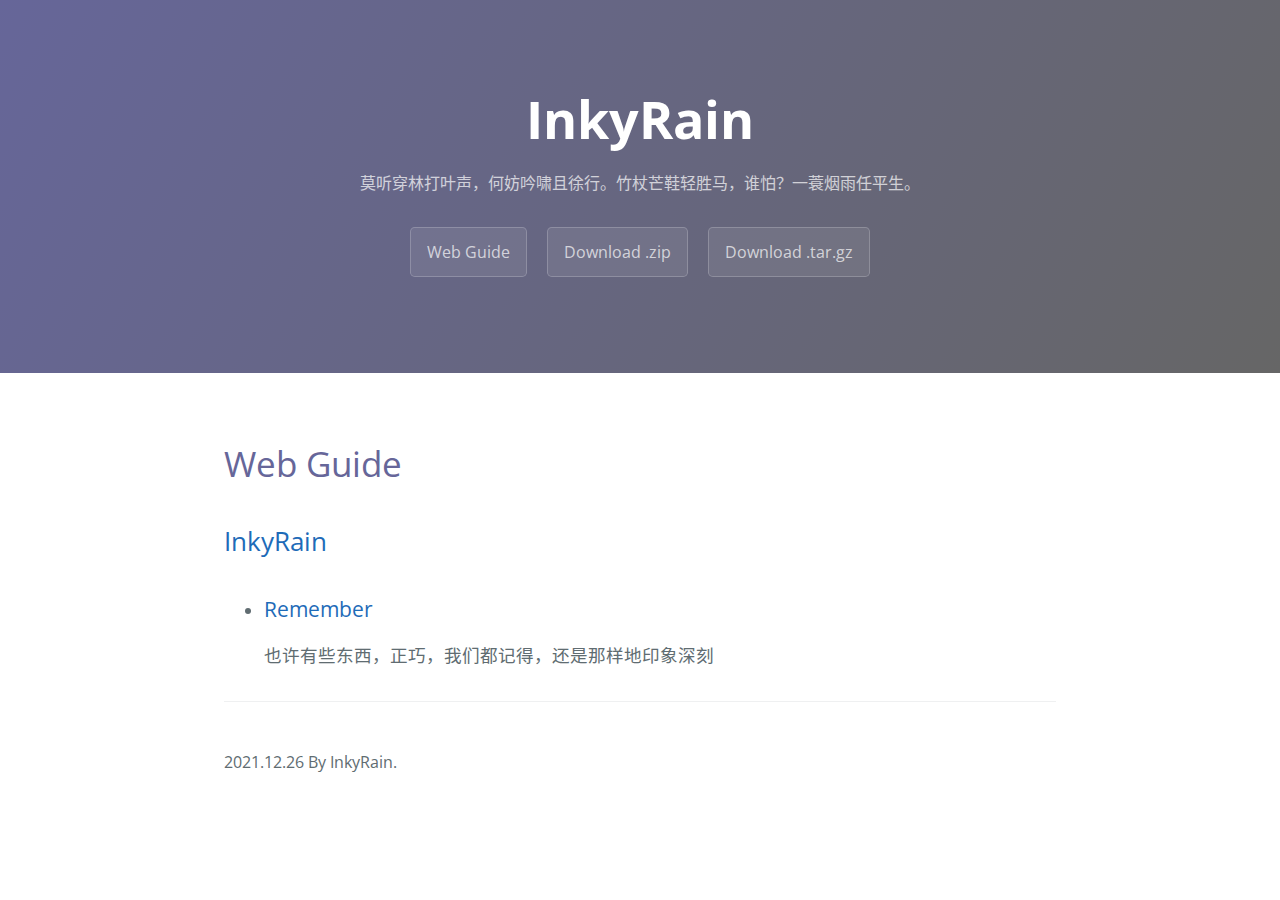
<file: index.html>
<!DOCTYPE html>
<html lang="zh-CN">
	<head>
		<meta charset="UTF-8">
		<link rel="icon" href="images/icon.png" type="image/x-icon">
                <title>InkyRain-wuziyankitty.github.io</title>
		<meta http-equiv="Content-Type" content="text/html; charset=utf-8" />
		<link rel="preconnect" href="https://fonts.gstatic.com">
		<link rel="preload" href="https://fonts.googleapis.com/css?family=Open+Sans:400,700&amp;display=swap"
		as="style" type="text/css" crossorigin="">
		<meta name="viewport" content="width=device-width, initial-scale=1">
		<meta name="theme-color" content="#157878">
		<meta name="apple-mobile-web-app-status-bar-style" content="black-translucent">
		<link rel="stylesheet" type="text/css" href="./css1.css">
	</head>
	<body>
		<a id="skip-to-content" href="#content">
			Skip to the content.
		</a>
		<header class="page-header" role="banner">
			<h1 class="project-name">
				InkyRain
			</h1>
			<h2 class="project-tagline">
				莫听穿林打叶声，何妨吟啸且徐行。竹杖芒鞋轻胜马，谁怕？一蓑烟雨任平生。
			</h2>
			<a href="https://wuziyankitty.github.io/index.html#header-1" class="btn">
				Web Guide
			</a>
			<a href="https://github.com/pages-themes/cayman/zipball/master" class="btn">
				Download .zip
			</a>
			<a href="https://github.com/pages-themes/cayman/tarball/master" class="btn">
				Download .tar.gz
			</a>
		</header>
		
		<main id="content" class="main-content" role="main">
			<h1 id="header-1">
				Web Guide
			</h1>
			<h2 id="header-2">
				<a href="./index.html">
					InkyRain
				</a>
			</h2>
			<ul>
				<li>
					<h3 id="header-3">
						<a href="./remember.html">
							Remember
						</a>
					</h3>
					<p>
						也许有些东西，正巧，我们都记得，还是那样地印象深刻
					</p>
				</li>
			</ul>
			<footer class="site-footer">
				<p>
					2021.12.26 By InkyRain.
				</p>
			</footer>
		</main>
	</body>

</html>
</file>
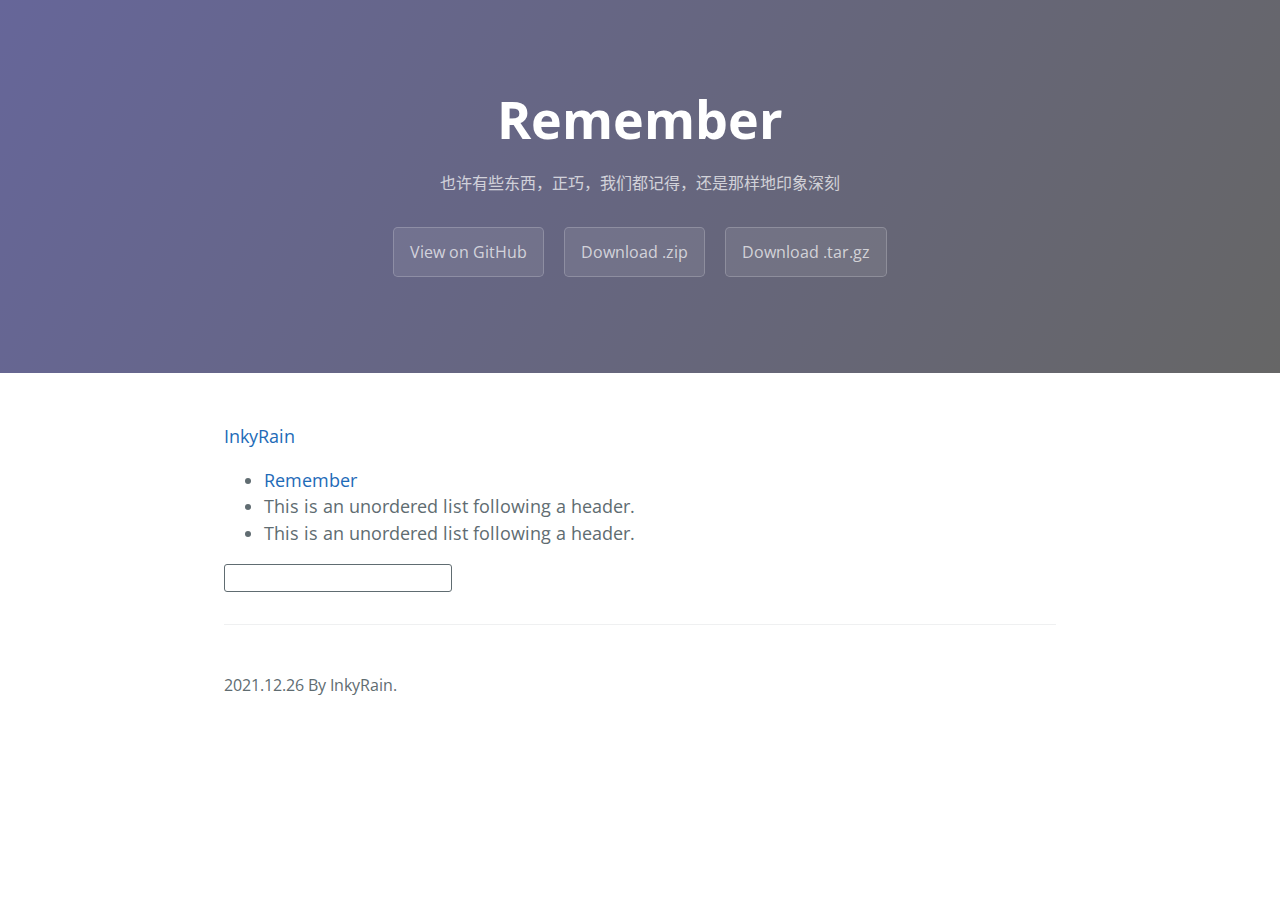
<file: remember.html>
<!DOCTYPE html>
<html lang="zh-CN">
	<head>
		<meta charset="UTF-8">
		<link rel="icon" href="images/icon.png" type="image/x-icon">
		<title>
			Remember-InkyRain-wuziyankitty.github.io
		</title>
		<meta http-equiv="Content-Type" content="text/html; charset=utf-8" />
		<link rel="preconnect" href="https://fonts.gstatic.com">
		<link rel="preload" href="https://fonts.googleapis.com/css?family=Open+Sans:400,700&amp;display=swap"
		as="style" type="text/css" crossorigin="">
		<meta name="viewport" content="width=device-width, initial-scale=1">
		<meta name="theme-color" content="#157878">
		<meta name="apple-mobile-web-app-status-bar-style" content="black-translucent">
		<link rel="stylesheet" type="text/css" href="./css1.css">
	</head>
	<body>
		<a id="skip-to-content" href="#content">
			Skip to the content.
		</a>
		<header class="page-header" role="banner">
			<h1 class="project-name">
				Remember
			</h1>
			<h2 class="project-tagline">
				也许有些东西，正巧，我们都记得，还是那样地印象深刻
			</h2>
			<a href="https://github.com/pages-themes/cayman" class="btn">
				View on GitHub
			</a>
			<a href="https://github.com/pages-themes/cayman/zipball/master" class="btn">
				Download .zip
			</a>
			<a href="https://github.com/pages-themes/cayman/tarball/master" class="btn">
				Download .tar.gz
			</a>
		</header>
		<main id="content" class="main-content" role="main">
			<p>
				<a href="./index.html">
					InkyRain
				</a>
			</p>
			<ul>
				<li>
					<a href="./remember.html">
						Remember
					</a>
				</li>
				<li>
					This is an unordered list following a header.
				</li>
				<li>
					This is an unordered list following a header.
				</li>
			</ul>
			<input type="text" name="key_words">
			<footer class="site-footer">
				<p>
					2021.12.26 By InkyRain.
				</p>
			</footer>
		</main>
	</body>

</html>
</file>
<file: css1.css>
@import url("https://fonts.googleapis.com/css?family=Open+Sans:400,700&display=swap");
	html {
	font-family:sans-serif;
	-ms-text-size-adjust:100%;
	-webkit-text-size-adjust:100%
}
body {
	margin:0
}
article,aside,details,figcaption,figure,footer,header,hgroup,main,menu,nav,section,summary {
	display:block
}
audio,canvas,progress,video {
	display:inline-block;
	vertical-align:baseline
}
audio:not([controls]) {
	display:none;
	height:0
}
[hidden],template {
	display:none
}
a {
	background-color:transparent
}
a:active,a:hover {
	outline:0
}
abbr[title] {
	border-bottom:1px dotted
}
b,strong {
	font-weight:bold
}
dfn {
	font-style:italic
}
h1 {
	font-size:2em;
	margin:0.67em 0
}
mark {
	background:#ff0;
	color:#000
}
small {
	font-size:80%
}
sub,sup {
	font-size:75%;
	line-height:0;
	position:relative;
	vertical-align:baseline
}
sup {
	top:-0.5em
}
sub {
	bottom:-0.25em
}
img {
	border:0
}
svg:not(:root) {
	overflow:hidden
}
figure {
	margin:1em 40px
}
hr {
	box-sizing:content-box;
	height:0
}
pre {
	overflow:auto
}
code,kbd,pre,samp {
	font-family:monospace,monospace;
	font-size:1em
}
button,input,optgroup,select,textarea {
	color:inherit;
	font:inherit;
	margin:0
}
button {
	overflow:visible
}
button,select {
	text-transform:none
}
button,html input[type="button"],input[type="reset"],input[type="submit"] {
	-webkit-appearance:button;
	cursor:pointer
}
button[disabled],html input[disabled] {
	cursor:default
}
button::-moz-focus-inner,input::-moz-focus-inner {
	border:0;
	padding:0
}
input {
	line-height:normal
}
input[type="checkbox"],input[type="radio"] {
	box-sizing:border-box;
	padding:0
}
input[type="number"]::-webkit-inner-spin-button,input[type="number"]::-webkit-outer-spin-button {
	height:auto
}
input[type="search"] {
	-webkit-appearance:textfield;
	box-sizing:content-box
}
input[type="text"] {
	border: 1px solid #606c71;
	border-radius: 3px;
	outline-color: #666699;
}
input[type="search"]::-webkit-search-cancel-button,input[type="search"]::-webkit-search-decoration {
	-webkit-appearance:none
}
fieldset {
	border:1px solid #c0c0c0;
	margin:0 2px;
	padding:0.35em 0.625em 0.75em
}
legend {
	border:0;
	padding:0
}
textarea {
	overflow:auto
}
optgroup {
	font-weight:bold
}
table {
	border-collapse:collapse;
	border-spacing:0
}
td,th {
	padding:0
}
.highlight table td {
	padding:5px
}
.highlight table pre {
	margin:0
}
.highlight .cm {
	color:#999988;
	font-style:italic
}
.highlight .cp {
	color:#999999;
	font-weight:bold
}
.highlight .c1 {
	color:#999988;
	font-style:italic
}
.highlight .cs {
	color:#999999;
	font-weight:bold;
	font-style:italic
}
.highlight .c,.highlight .cd {
	color:#999988;
	font-style:italic
}
.highlight .err {
	color:#a61717;
	background-color:#e3d2d2
}
.highlight .gd {
	color:#000000;
	background-color:#ffdddd
}
.highlight .ge {
	color:#000000;
	font-style:italic
}
.highlight .gr {
	color:#aa0000
}
.highlight .gh {
	color:#999999
}
.highlight .gi {
	color:#000000;
	background-color:#ddffdd
}
.highlight .go {
	color:#888888
}
.highlight .gp {
	color:#555555
}
.highlight .gs {
	font-weight:bold
}
.highlight .gu {
	color:#aaaaaa
}
.highlight .gt {
	color:#aa0000
}
.highlight .kc {
	color:#000000;
	font-weight:bold
}
.highlight .kd {
	color:#000000;
	font-weight:bold
}
.highlight .kn {
	color:#000000;
	font-weight:bold
}
.highlight .kp {
	color:#000000;
	font-weight:bold
}
.highlight .kr {
	color:#000000;
	font-weight:bold
}
.highlight .kt {
	color:#445588;
	font-weight:bold
}
.highlight .k,.highlight .kv {
	color:#000000;
	font-weight:bold
}
.highlight .mf {
	color:#009999
}
.highlight .mh {
	color:#009999
}
.highlight .il {
	color:#009999
}
.highlight .mi {
	color:#009999
}
.highlight .mo {
	color:#009999
}
.highlight .m,.highlight .mb,.highlight .mx {
	color:#009999
}
.highlight .sb {
	color:#d14
}
.highlight .sc {
	color:#d14
}
.highlight .sd {
	color:#d14
}
.highlight .s2 {
	color:#d14
}
.highlight .se {
	color:#d14
}
.highlight .sh {
	color:#d14
}
.highlight .si {
	color:#d14
}
.highlight .sx {
	color:#d14
}
.highlight .sr {
	color:#009926
}
.highlight .s1 {
	color:#d14
}
.highlight .ss {
	color:#990073
}
.highlight .s {
	color:#d14
}
.highlight .na {
	color:#008080
}
.highlight .bp {
	color:#999999
}
.highlight .nb {
	color:#0086B3
}
.highlight .nc {
	color:#445588;
	font-weight:bold
}
.highlight .no {
	color:#008080
}
.highlight .nd {
	color:#3c5d5d;
	font-weight:bold
}
.highlight .ni {
	color:#800080
}
.highlight .ne {
	color:#990000;
	font-weight:bold
}
.highlight .nf {
	color:#990000;
	font-weight:bold
}
.highlight .nl {
	color:#990000;
	font-weight:bold
}
.highlight .nn {
	color:#555555
}
.highlight .nt {
	color:#000080
}
.highlight .vc {
	color:#008080
}
.highlight .vg {
	color:#008080
}
.highlight .vi {
	color:#008080
}
.highlight .nv {
	color:#008080
}
.highlight .ow {
	color:#000000;
	font-weight:bold
}
.highlight .o {
	color:#000000;
	font-weight:bold
}
.highlight .w {
	color:#bbbbbb
}
.highlight {
	background-color:#f8f8f8
}
* {
	box-sizing:border-box
}
body {
	padding:0;
	margin:0;
	font-family:"Open Sans","Helvetica Neue",Helvetica,Arial,sans-serif;
	font-size:16px;
	line-height:1.5;
	color:#606c71
}
#skip-to-content {
	height:1px;
	width:1px;
	position:absolute;
	overflow:hidden;
	top:-10px
}
#skip-to-content:focus {
	position:fixed;
	top:10px;
	left:10px;
	height:auto;
	width:auto;
	background:#e19447;
	outline:thick solid #e19447
}
a {
	color:#1e6bb8;
	text-decoration:none
}
a:hover {
	text-decoration:underline
}
.btn {
	display:inline-block;
	margin-bottom:1rem;
	color:rgba(255,255,255,0.7);
	background-color:rgba(255,255,255,0.08);
	border-color:rgba(255,255,255,0.2);
	border-style:solid;
	border-width:1px;
	border-radius:0.3rem;
	transition:color 0.2s,background-color 0.2s,border-color 0.2s
}
.btn:hover {
	color:rgba(255,255,255,0.8);
	text-decoration:none;
	background-color:rgba(255,255,255,0.2);
	border-color:rgba(255,255,255,0.3)
}
.btn+.btn {
	margin-left:1rem
}
@media screen and (min-width:64em) {
	.btn {
	padding:0.75rem 1rem
}
}@media screen and (min-width:42em) and (max-width:64em) {
	.btn {
	padding:0.6rem 0.9rem;
	font-size:0.9rem
}
}@media screen and (max-width:42em) {
	.btn {
	display:block;
	width:100%;
	padding:0.75rem;
	font-size:0.9rem
}
.btn+.btn {
	margin-top:1rem;
	margin-left:0
}
}.page-header {
	color:#fff;
	text-align:center;
	background-color:#CCCCCC;
	background-image:linear-gradient(120deg,#666699,#666666)
}
@media screen and (min-width:64em) {
	.page-header {
	padding:5rem 6rem
}
}@media screen and (min-width:42em) and (max-width:64em) {
	.page-header {
	padding:3rem 4rem
}
}@media screen and (max-width:42em) {
	.page-header {
	padding:2rem 1rem
}
}.project-name {
	margin-top:0;
	margin-bottom:0.1rem
}
@media screen and (min-width:64em) {
	.project-name {
	font-size:3.25rem
}
}@media screen and (min-width:42em) and (max-width:64em) {
	.project-name {
	font-size:2.25rem
}
}@media screen and (max-width:42em) {
	.project-name {
	font-size:1.75rem
}
}.project-tagline {
	margin-bottom:2rem;
	font-weight:normal;
	opacity:0.7
}
@media screen and (min-width:64em) {
	.project-tagline {
	font-size:1rem
}
}@media screen and (min-width:42em) and (max-width:64em) {
	.project-tagline {
	font-size:1rem
}
}@media screen and (max-width:42em) {
	.project-tagline {
	font-size:1rem
}
}.main-content {
	word-wrap:break-word
}
.main-content:first-child {
	margin-top:0
}
@media screen and (min-width:64em) {
	.main-content {
	max-width:64rem;
	padding:2rem 6rem;
	margin:0 auto;
	font-size:1.1rem
}
}@media screen and (min-width:42em) and (max-width:64em) {
	.main-content {
	padding:2rem 4rem;
	font-size:1.1rem
}
}@media screen and (max-width:42em) {
	.main-content {
	padding:2rem 1rem;
	font-size:1rem
}
}.main-content kbd {
	background-color:#fafbfc;
	border:1px solid #c6cbd1;
	border-bottom-color:#959da5;
	border-radius:3px;
	box-shadow:inset 0 -1px 0 #959da5;
	color:#444d56;
	display:inline-block;
	font-size:11px;
	line-height:10px;
	padding:3px 5px;
	vertical-align:middle
}
.main-content img {
	max-width:100%
}
.main-content h1,.main-content h2,.main-content h3,.main-content h4,.main-content h5,.main-content h6 {
	margin-top:2rem;
	margin-bottom:1rem;
	font-weight:normal;
	color:#666699
}
.main-content p {
	margin-bottom:1em
}
.main-content code {
	padding:2px 4px;
	font-family:Consolas,"Liberation Mono",Menlo,Courier,monospace;
	font-size:0.9rem;
	color:#567482;
	background-color:#f3f6fa;
	border-radius:0.3rem
}
.main-content pre {
	padding:0.8rem;
	margin-top:0;
	margin-bottom:1rem;
	font:1rem Consolas,"Liberation Mono",Menlo,Courier,monospace;
	color:#567482;
	word-wrap:normal;
	background-color:#f3f6fa;
	border:solid 1px #dce6f0;
	border-radius:0.3rem
}
.main-content pre>code {
	padding:0;
	margin:0;
	font-size:0.9rem;
	color:#567482;
	word-break:normal;
	white-space:pre;
	background:transparent;
	border:0
}
.main-content .highlight {
	margin-bottom:1rem
}
.main-content .highlight pre {
	margin-bottom:0;
	word-break:normal
}
.main-content .highlight pre,.main-content pre {
	padding:0.8rem;
	overflow:auto;
	font-size:0.9rem;
	line-height:1.45;
	border-radius:0.3rem;
	-webkit-overflow-scrolling:touch
}
.main-content pre code,.main-content pre tt {
	display:inline;
	max-width:initial;
	padding:0;
	margin:0;
	overflow:initial;
	line-height:inherit;
	word-wrap:normal;
	background-color:transparent;
	border:0
}
.main-content pre code:before,.main-content pre code:after,.main-content pre tt:before,.main-content pre tt:after {
	content:normal
}
.main-content ul,.main-content ol {
	margin-top:0
}
.main-content blockquote {
	padding:0 1rem;
	margin-left:0;
	color:#819198;
	border-left:0.3rem solid #dce6f0
}
.main-content blockquote>:first-child {
	margin-top:0
}
.main-content blockquote>:last-child {
	margin-bottom:0
}
.main-content table {
	display:block;
	width:100%;
	overflow:auto;
	word-break:normal;
	word-break:keep-all;
	-webkit-overflow-scrolling:touch
}
.main-content table th {
	font-weight:bold
}
.main-content table th,.main-content table td {
	padding:0.5rem 1rem;
	border:1px solid #e9ebec
}
.main-content dl {
	padding:0
}
.main-content dl dt {
	padding:0;
	margin-top:1rem;
	font-size:1rem;
	font-weight:bold
}
.main-content dl dd {
	padding:0;
	margin-bottom:1rem
}
.main-content hr {
	height:2px;
	padding:0;
	margin:1rem 0;
	background-color:#eff0f1;
	border:0
}
.site-footer {
	padding-top:2rem;
	margin-top:2rem;
	border-top:solid 1px #eff0f1
}
@media screen and (min-width:64em) {
	.site-footer {
	font-size:1rem
}
}@media screen and (min-width:42em) and (max-width:64em) {
	.site-footer {
	font-size:1rem
}
}@media screen and (max-width:42em) {
	.site-footer {
	font-size:0.9rem
}
}.site-footer-owner {
	display:block;
	font-weight:bold
}
.site-footer-credits {
	color:#819198
}
</file>
